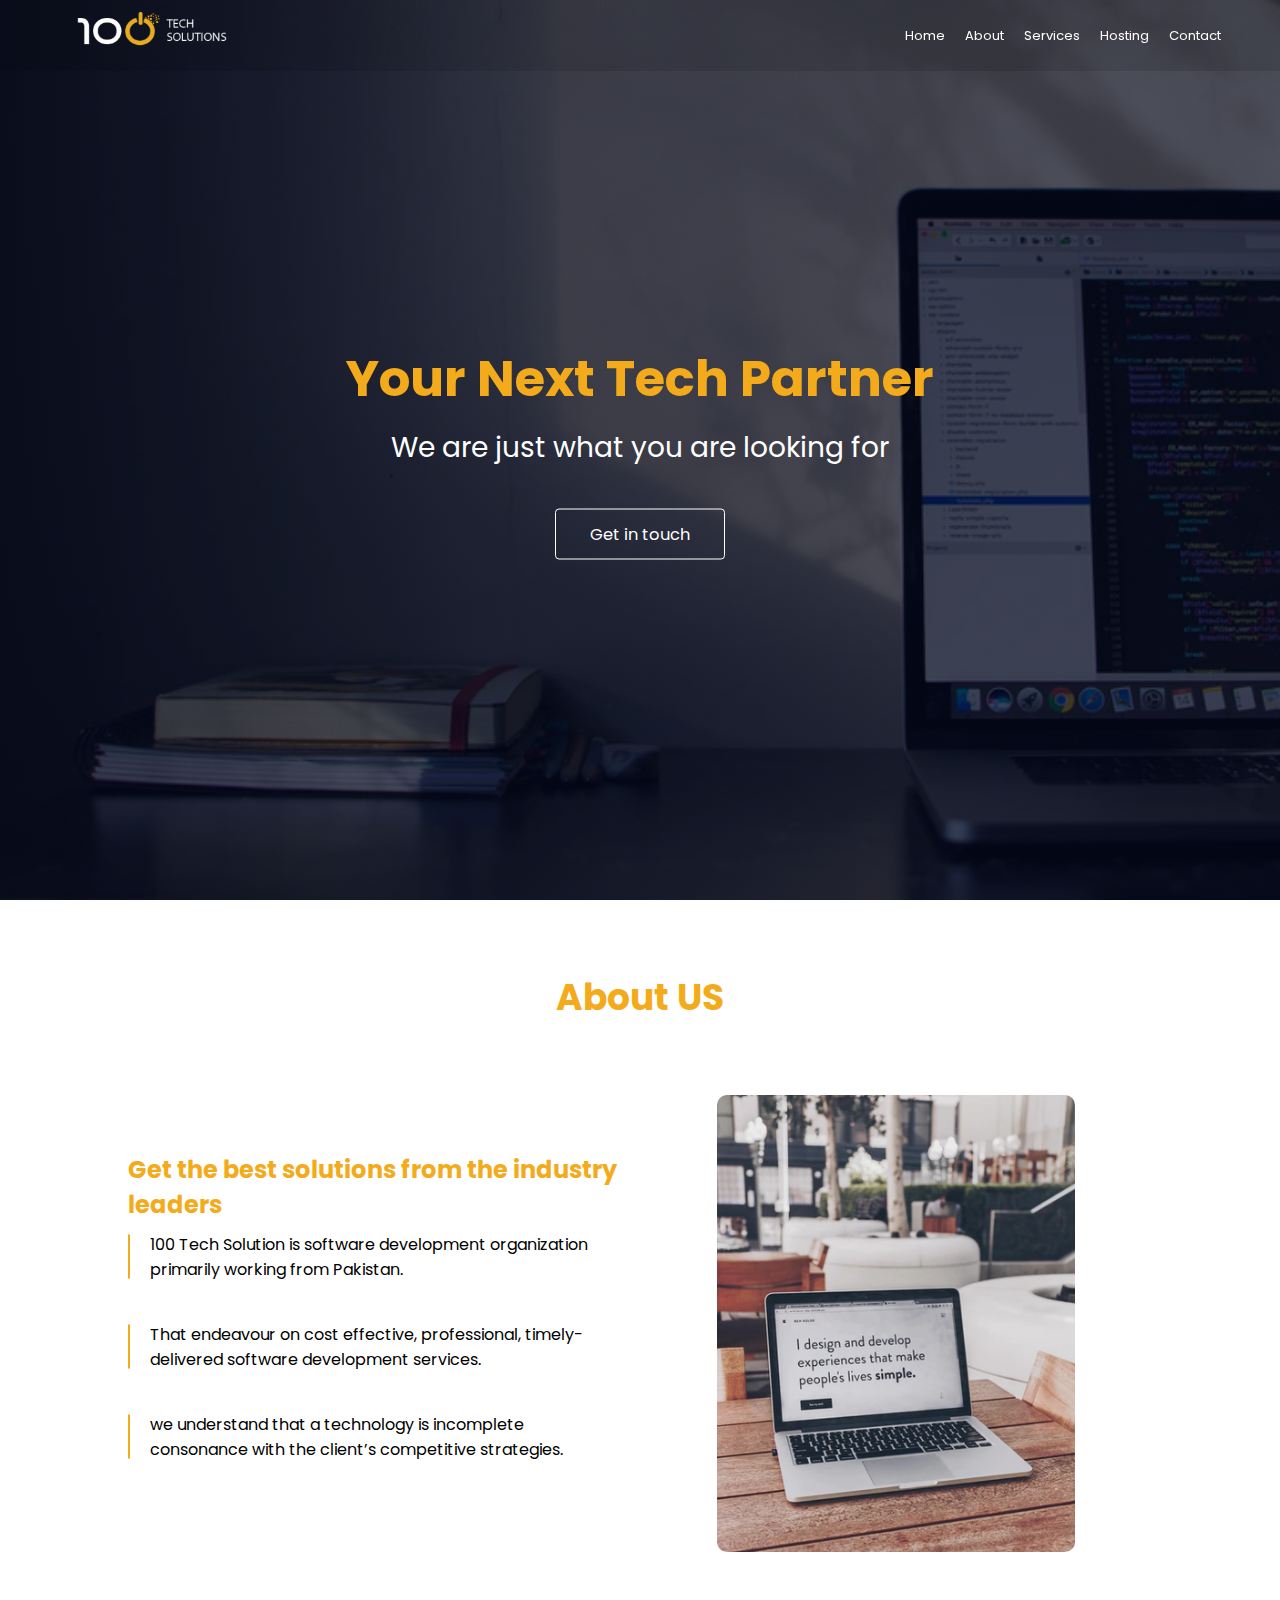
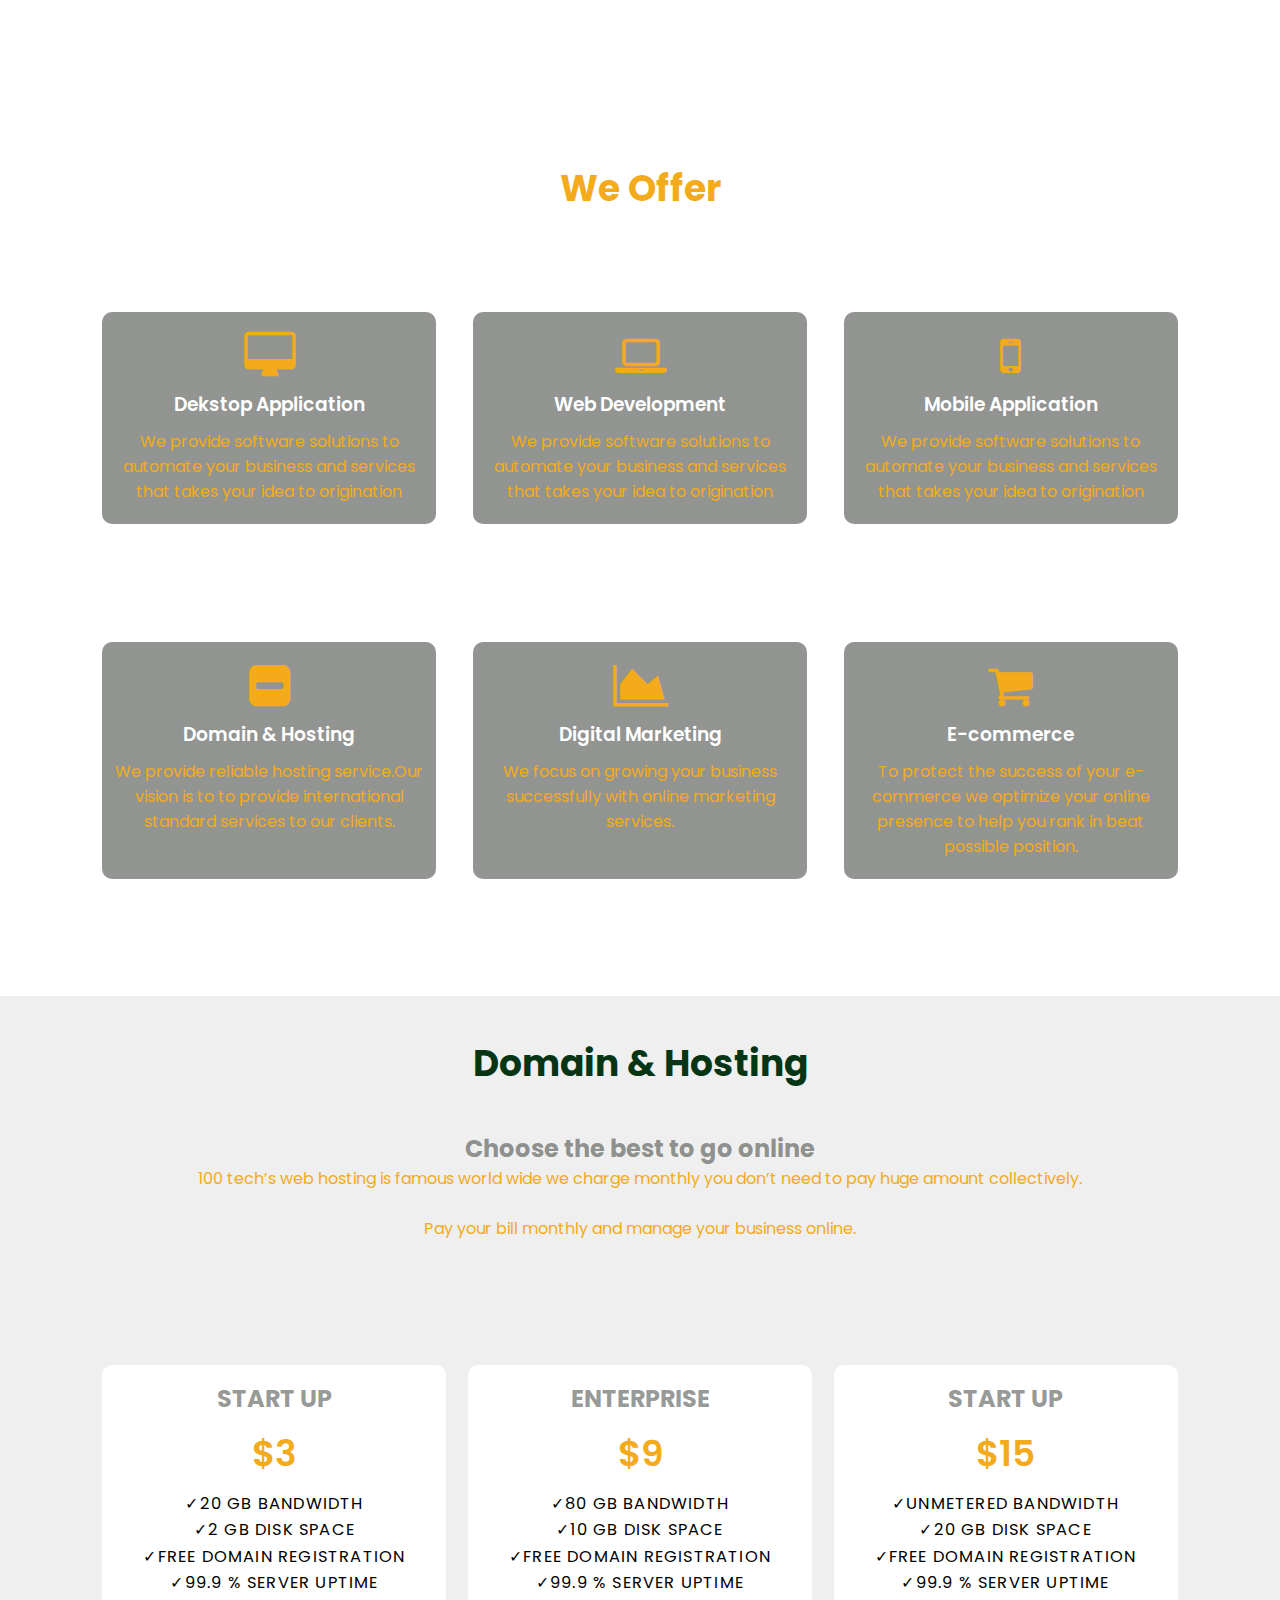
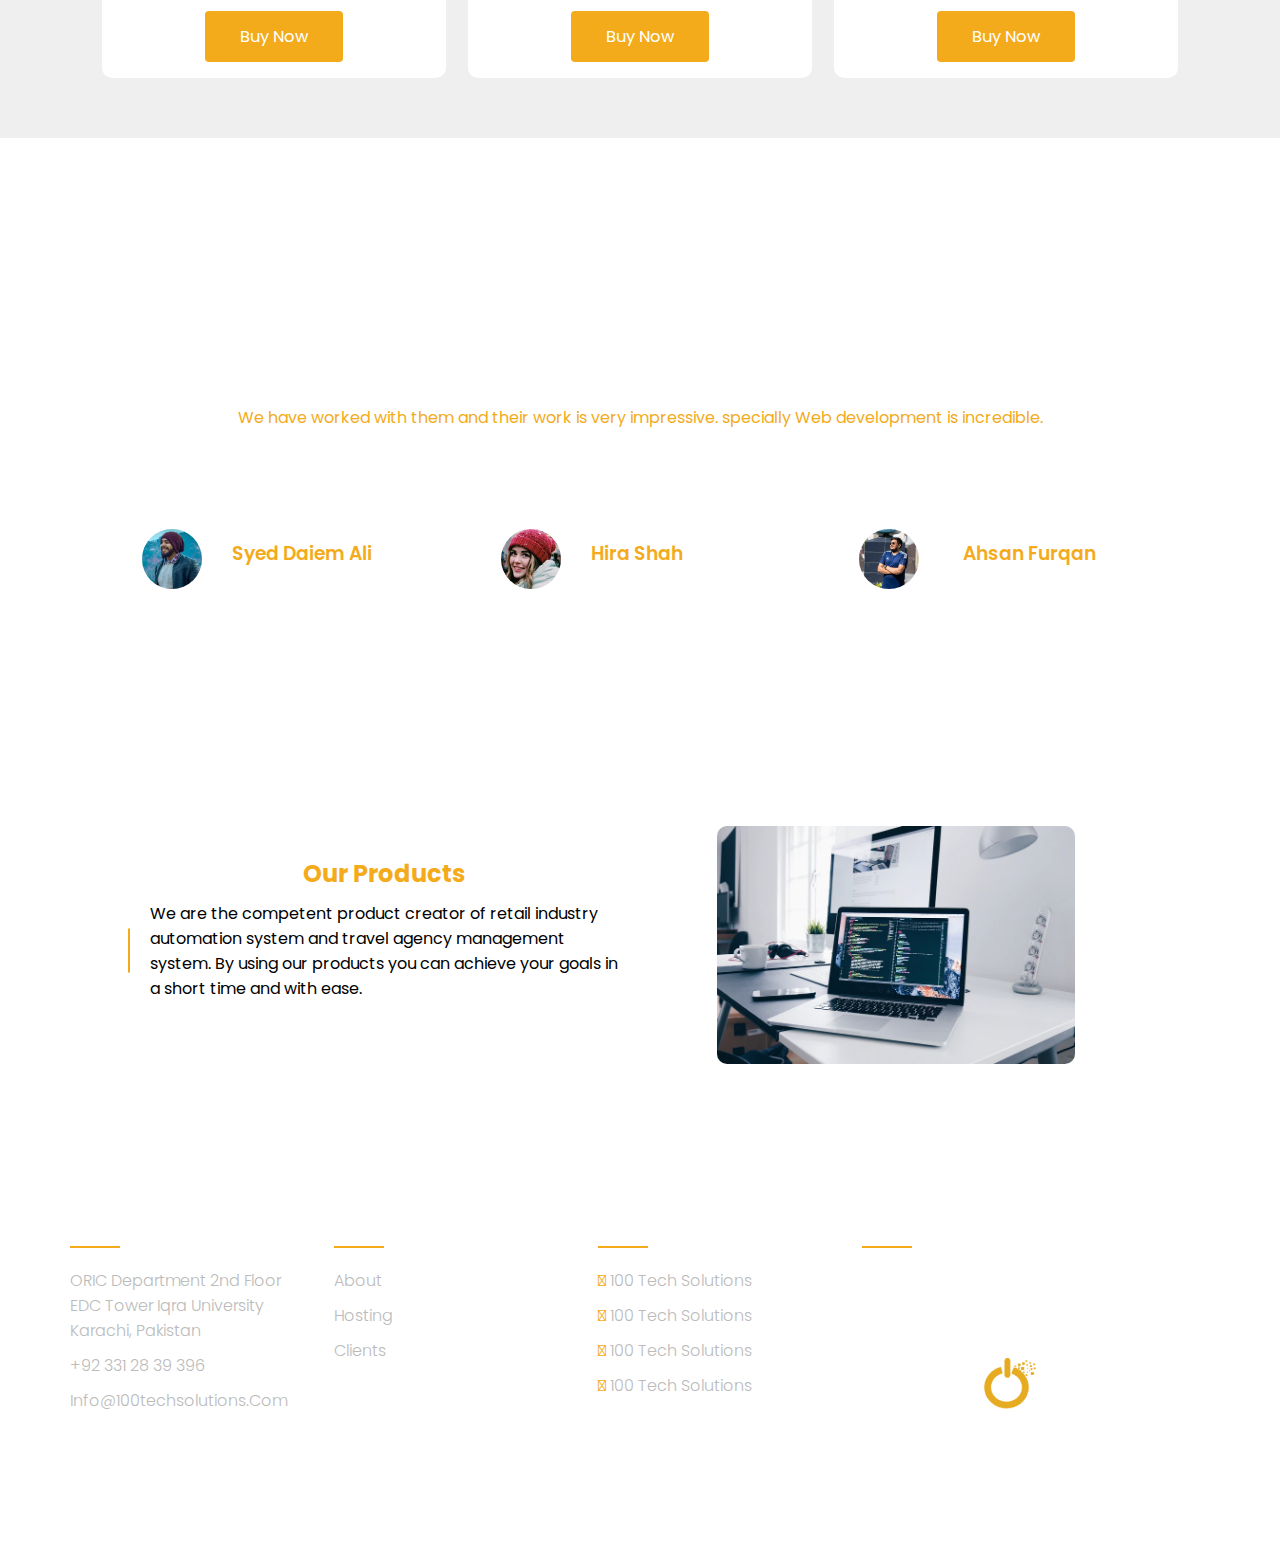
<file: 100techsolution/index.html>
<!DOCTYPE html>
<html lang="en">

<head>
    <meta charset="UTF-8">
    <meta http-equiv="X-UA-Compatible" content="IE=edge">
    <meta name="viewport" content="width=device-width, initial-scale=1.0">
    <title>100 Tech Solutions</title>
    <link rel="stylesheet" href="style.css">
    <link rel="preconnect" href="https://fonts.googleapis.com">
    <link rel="preconnect" href="https://fonts.gstatic.com" crossorigin>
    <link href="https://fonts.googleapis.com/css2?family=Poppins:wght@100;200;300;400;600;700&display=swap"
        rel="stylesheet">
    <link rel="stylesheet" href="https://stackpath.bootstrapcdn.com/font-awesome/4.7.0/css/font-awesome.min.css">
    <link rel="stylesheet" href="https://use.fontawesome.com/releases/v5.15.4/css/all.css"
        integrity="sha384-DyZ88mC6Up2uqS4h/KRgHuoeGwBcD4Ng9SiP4dIRy0EXTlnuz47vAwmeGwVChigm" crossorigin="anonymous">
</head>

<body>
    <section class="header">
        <nav>
            <a href="index.html"><img src="logo.png"></a>
            <div class="nav-links" id="navLinks">
                <i class="fa fa-times" onclick="hideMenu()"></i>

                <ul>
                    <li><a href="/index.html">Home</a></li>
                    <li><a href="/about.html">About</a></li>
                    <li><a href="/services.html">Services</a></li>
                    <li><a href="">Hosting</a></li>
                    <li><a href="">Contact</a></li>

                </ul>
            </div>
            <i class="fa fa-bars" onclick="showMenu()"></i>

        </nav>

        <div class="text-box">
            <h1>Your Next Tech Partner</h1>
            <p>We are just what you are looking for</p>
            <a href="" class="hero-btn">Get in touch</a>
        </div>
    </section>
    <!-- about -->
    <section id="about">

        <div class="heading-text">
            <h1>About US</h1>

        </div>
        <div class="title-text">
            <div class="box">
                <h2>Get the best solutions from the industry leaders</h2>
                <div class="box-desc">
                    <div class="box-icon"><i class="fas fa-shield-alt"></i>

                    </div>
                    <div class="box-text">

                        <p>
                            100 Tech Solution is software development organization primarily working from Pakistan.</p>
                    </div>
                </div>

                <div class="box-desc">
                    <div class="box-icon"><i class="fas fa-shield-alt"></i>

                    </div>
                    <div class="box-text">

                        <p>
                            That endeavour on cost effective, professional, timely-delivered software development
                            services.</p>
                    </div>
                </div>

                <div class="box-desc">
                    <div class="box-icon"><i class="fas fa-shield-alt"></i>

                    </div>
                    <div class="box-text">

                        <p>
                            we understand that a technology is incomplete consonance with the client’s competitive
                            strategies.</p>
                    </div>
                </div>
            </div>
            <div class="box-img">
                <img src="abou1.webp">
            </div>
        </div>


    </section>


    <!--  we offer-->
    <section class="offer">
        <h1 style="font-size:36px; padding: 2rem;color: #f3ab1c;">We Offer</h1>
        <div class="row">
            <div class="colum">
                <i class="fa fa-desktop" style="color: #f3ab1c;"></i>

                <h3 style="color: #fff;">Dekstop Application</h3>
                <p style="color: #f3ab1c; ">We provide software solutions to automate your business and services
                    that takes your idea to
                    origination</p>
            </div>
            <div class="colum">
                <i class="fa fa-laptop" style="color: #f3ab1c;"></i>

                <h3 style="color: #fff;">Web Development</h3>
                <p style="color: #f3ab1c; ">We provide software solutions to automate your business and services
                    that takes your idea to
                    origination</p>
            </div>
            <div class="colum">
                <i class="fa fa-mobile" style="color: #f3ab1c;"></i>

                <h3 style="color: #fff;">Mobile Application</h3>
                <p style="color: #f3ab1c; ">We provide software solutions to automate your business and services
                    that takes your idea to
                    origination</p>
            </div>
        </div>
        <div class="row">
            <div class="colum">
                <i class="fa fa-minus-square" style="color: #f3ab1c;"></i>

                <h3 style="color: #fff;">Domain & Hosting</h3>
                <p style="color: #f3ab1c; ">We provide reliable hosting service.Our vision is to to provide
                    international standard services to
                    our clients.</p>
            </div>
            <div class="colum">
                <i class="fa fa-area-chart" style="color: #f3ab1c;"></i>

                <h3 style="color: #fff;">Digital Marketing</h3>
                <p style="color: #f3ab1c; ">We focus on growing your business successfully with online marketing
                    services.</p>
            </div>
            <div class="colum">
                <i class="fa fa-shopping-cart" style="color: #f3ab1c;"></i>

                <h3 style="color: #fff;">E-commerce</h3>
                <p style="color: #f3ab1c; ">To protect the success of your e-commerce we optimize your online
                    presence to help you rank in beat
                    possible position.</p>
            </div>
        </div>
    </section>
    <!-- host -->
    <section class="host">
        <h1 style="color: rgb(5, 53, 21); font-size: 36px; padding: 40px;">Domain & Hosting</h1>
        <h2 style="color: rgba(2, 8, 0, 0.432);">Choose the best to go online</h2>
        <p style="color: #f3ab1c">100 tech’s web hosting is famous world wide we charge monthly you don’t need to pay
            huge amount collectively.
            <br><br>
            Pay your bill monthly and manage your business online.
        </p>

        <div class="row">
            <div class="host-colum">

                <h2>START UP</h2>
                <h3 style="color: #f3ab1c; font-size: 36px;">$3</h3>
                <p> &check;20 GB BANDWIDTH</p>
                <p> &check;2 GB DISK SPACE</p>
                <p> &check;FREE DOMAIN REGISTRATION</p>
                <p> &check;99.9 % SERVER UPTIME</p>
                <button>Buy Now</button>

            </div>
            <div class="host-colum">
                <h2>ENTERPRISE</h2>
                <h3 style="color: #f3ab1c; font-size: 36px;">$9</h3>
                <p> &check;80 GB BANDWIDTH</p>
                <p> &check;10 GB DISK SPACE</p>
                <p> &check;FREE DOMAIN REGISTRATION</p>
                <p> &check;99.9 % SERVER UPTIME</p>
                <button>Buy Now</button>
            </div>
            <div class="host-colum">
                <h2>START UP</h2>
                <h3 style="color: #f3ab1c; font-size: 36px;">$15</h3>

                <p>&check;UNMETERED BANDWIDTH</p>
                <p>&check;20 GB DISK SPACE</p>
                <p>&check;FREE DOMAIN REGISTRATION</p>
                <p>&check;99.9 % SERVER UPTIME</p>

                <button>Buy Now</button>
            </div>
        </div>
    </section>

    <section class="testimonials">
        <h1 style="color: #fff; font-size: 36px;">Testimonials</h1>

        <p style="color:  #f3ab1c; margin: 3rem;">We have worked with them and their work is very impressive. specially
            Web development is incredible.</p>
        <div class="row">
            <div class="testimonial-col">
                <img src="user.jpg">
                <div>
                    <h3 style="color:  #f3ab1c;">Syed Daiem Ali</h3>
                    <p> Founder</p>
                </div>
            </div>
            <div class="testimonial-col">
                <img src="user1.webp">
                <div>
                    <h3 style="color:  #f3ab1c;">Hira Shah</h3>
                    <p> Marketing</p>
                </div>
            </div>

            <div class="testimonial-col">
                <img src="user2.jpg">
                <div>
                    <h3 style="color:  #f3ab1c;">Ahsan Furqan </h3>
                    <p> Full Stack Developer</p>
                </div>
            </div>
        </div>
    </section>
    <section id="pro">


        <div class="title_text-pro">
            <div class="box-pro">
                <h2>Our Products</h2>
                <div class="box-desc_pro">
                    <div class="box-icon"><i class="fas fa-shield-alt"></i>

                    </div>
                    <div class="box-text_pro">

                        <p>
                            We are the competent product creator of retail industry automation system and travel agency
                            management system. By using our products you can achieve your goals in a short time and with
                            ease.</p>
                    </div>
                </div>




            </div>
            <div class="box-img">
                <img src="pro.webp">
            </div>
        </div>


    </section>
    <footer class="footer">
        <div class="container">
            <div class="row1">
                <div class="footer-col">
                    <h4>Address List</h4>
                    <ul>
                        <li><a href="https://vymaps.com/PK/100-Tech-Solutions-486677128793701/" target="_blank">ORIC Department 2nd Floor EDC Tower Iqra University Karachi, Pakistan</a></li>
                        <li><a href="https://vymaps.com/PK/100-Tech-Solutions-486677128793701/"
                            target="_blank">+92 331 28 39 396</a></li>
                        <li><a href="https://100techsolutions.com/" target="_blank">info@100techsolutions.com</a></li>
                        
                    </ul>
                </div>
                <div class="footer-col">
                    <h4>Link List</h4>
                    <ul>
                        <li><a href="/about.html">About</a></li>
                        <li><a href="/hosting.html">Hosting</a></li>
                        <li><a href="#">Clients</a></li>
                    </ul>
                </div>
                <div class="footer-col">
                    <h4>Social Networks</h4>
                    <ul>
                        <li><a href="https://www.facebook.com/100techsolutions/"><i style="color: #f3ab1c;"class="fab fa-facebook"></i>  100 Tech Solutions</a></li>
                        <li><a href="https://www.instagram.com/100techsolutions/"><i style="color: #f3ab1c;"class="fab fa-instagram"></i>  100 Tech Solutions</a></li>
                        <li><a href="https://www.linkedin.com/company/100techsolutions/mycompany/"><i style="color: #f3ab1c;"class="fab fa-twitter"></i>  100 Tech Solutions</a></li>
                        <li><a href="https://twitter.com/100techsolutions/"><i style="color: #f3ab1c;"class="fab fa-linkedin"></i>  100 Tech Solutions</a></li>
                    </ul>
                </div>
                <div class="footer-col">
                    <h4>Social Logo</h4>
                    <div class="social-links">
                        <a href="https://www.facebook.com/100techsolutions/"><i class="fab fa-facebook"></i></a>
                        <a href="https://www.instagram.com/100techsolutions/"><i class="fab fa-instagram"></i></a>
                        <a href="https://www.linkedin.com/company/100techsolutions/mycompany/"><i class="fab fa-twitter"></i></a>
                        <a href="https://twitter.com/100techsolutions/"><i class="fab fa-linkedin"></i></a>
                    </div>

                    <div class="social-logo">
                     <a href="/index.html"><img src="logo.png"></a>   
                    </div>
                </div>
            </div>
        </div>
    </footer>




    <!-- <div class="footer_container">
        <div class="footer_links">
            <div class="footer_links-wrapper">
                <div class="footer_links-items">
                    <h2 style=" color: #f3ab1c;">Address List</h2>

                    <a href="https://vymaps.com/PK/100-Tech-Solutions-486677128793701/" target="_blank">ORIC Departement
                        2nd Floor EDC
                        Tower Iqra University Karachi,pakistan </a>
                    <a href="https://vymaps.com/PK/100-Tech-Solutions-486677128793701/"
                        target="_blank">+92-331-28-39-396</a>
                    <a href="https://100techsolutions.com/" target="_blank">info@100techsolutions.com</a>

                </div>
                <div class="footer_links-items">
                    <h2 style=" color: #f3ab1c;">Links List</h2>
                    <a href="/">About</a>
                    <a href="/">Hosting</a>
                    <a href="/">clients</a>
                </div>
                <div class="footer_links-items">
                    <h2 style=" color: #f3ab1c;">Social Media</h2>
                    <a href="https://www.instagram.com/100techsolutions/"> <i style="color: #f3ab1c;"
                            class="fab fa-instagram"></i> Instgram</a>
                    <a href="https://www.facebook.com/100techsolutions/"><i style="color: #f3ab1c;"
                            class="fab fa-facebook"></i> Facebook</a>
                    <a href="https://www.linkedin.com/company/100techsolutions/mycompany/"> <i style="color: #f3ab1c;"
                            class="fab fa-linkedin"></i></i> Linked In</a>
                    <a href="https://twitter.com/100techsolutions/"> <i style="color: #f3ab1c;"
                            class="fab fa-twitter"></i> Twitter</a>

                </div>
            </div>

        </div>
        <div class="social_media">
            <div class="social_media-wrap">
                <div class="social_logo">
                    <a href="/" id="footer_logo"><img src="logo.png"></a>
                </div>
                <p class="website_right">&#169; 100 Tech Solutions 2021. All rights
                    reserved.
                </p>
            </div>
            
        </div>
    </div>
    </div> -->
    <!-- products -->
    <!-- <section class="pro">
       
        <h1 style=" color: rgb(5, 53, 21);">Our Products</h1>

        <p> 
            We are the competent product creator of retail industry automation system and travel agency management system. 
            By using our products you can achieve your goals in a short time and with ease.</p>
    </section> -->

    <!-- javaScript -->
    <script>
        var navLinks = document.getElementById("navLinks");
        function showMenu() {
            navLinks.style.right = "0";
        }
        function hideMenu() {
            navLinks.style.right = "-200px";
        }
    </script>

</body>

</html>
</file>
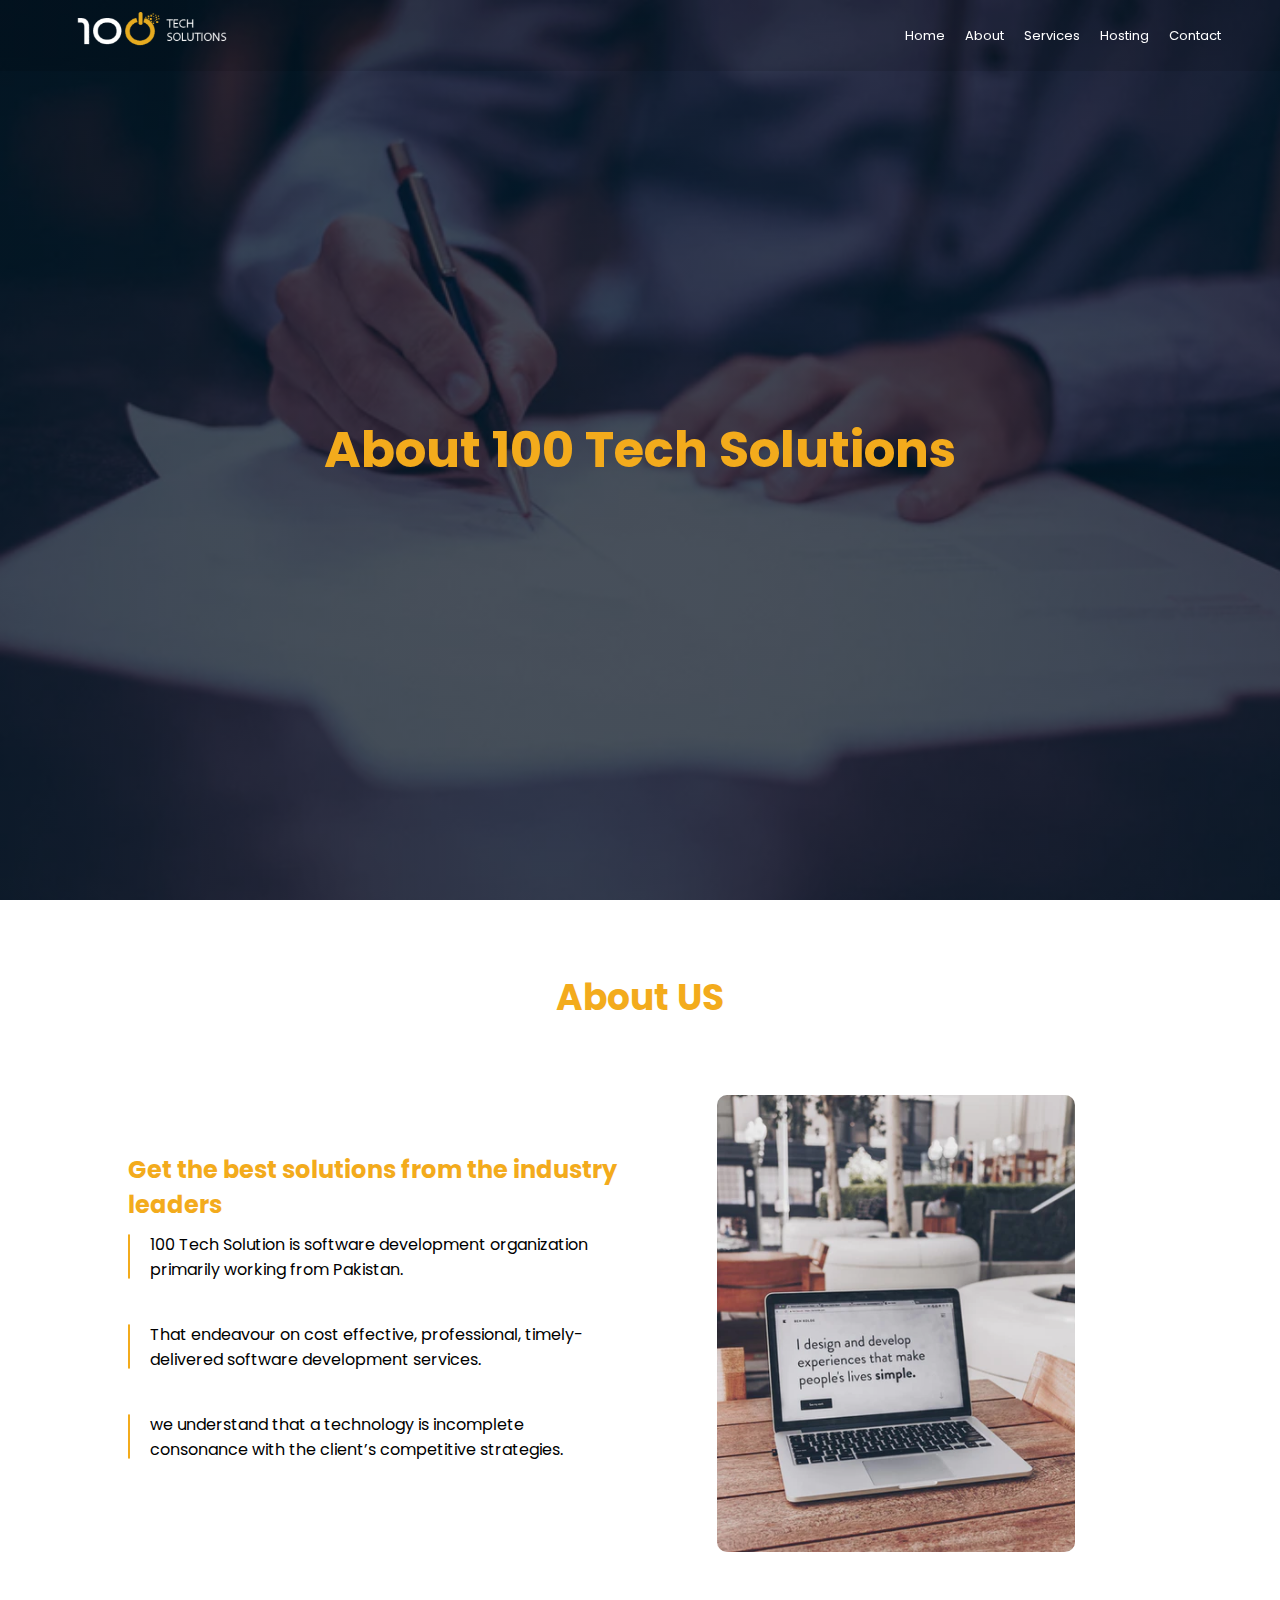
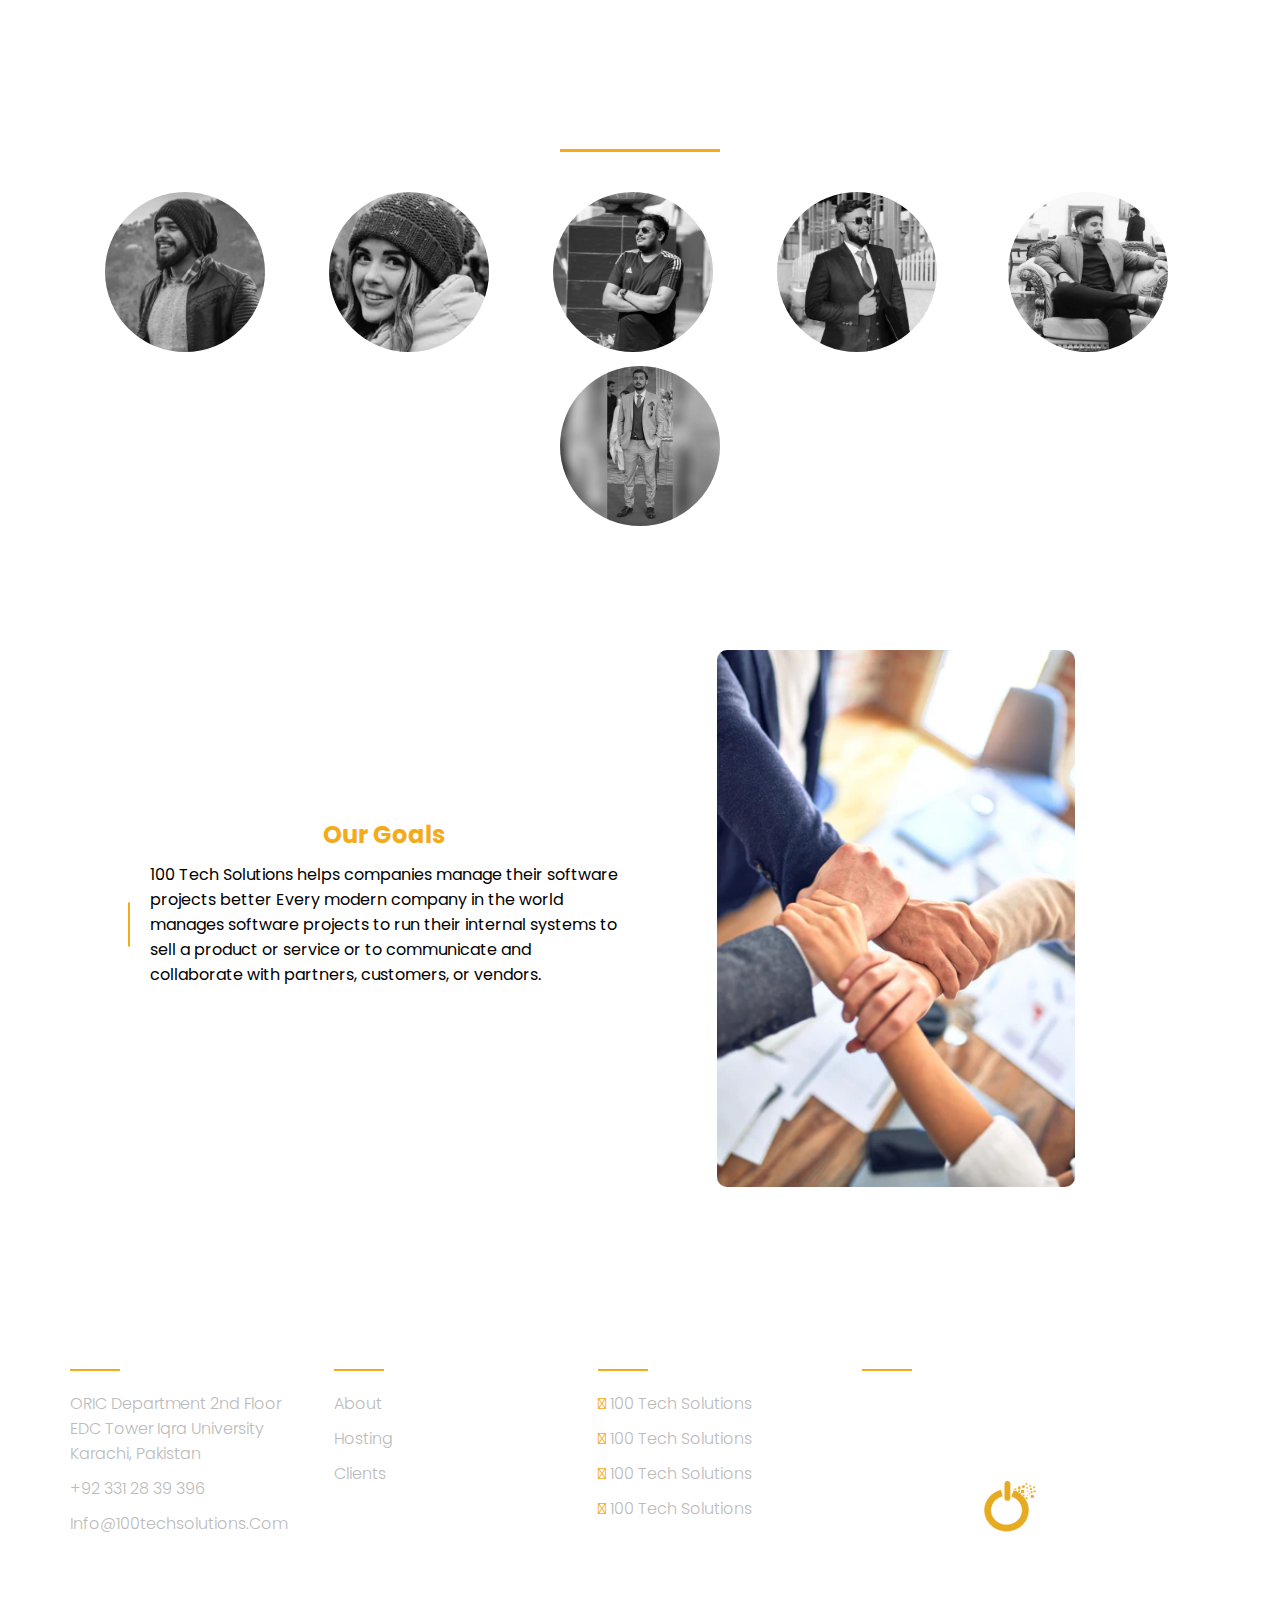
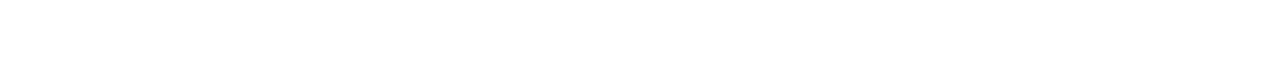
<file: 100techsolution/about.html>
<!DOCTYPE html>
<html lang="en">

<head>
    <meta charset="UTF-8">
    <meta http-equiv="X-UA-Compatible" content="IE=edge">
    <meta name="viewport" content="width=device-width, initial-scale=1.0">
    <title>100 Tech Solutions</title>
    <link rel="stylesheet" href="style1.css">
    <link rel="preconnect" href="https://fonts.googleapis.com">
    <link rel="preconnect" href="https://fonts.gstatic.com" crossorigin>
    <link href="https://fonts.googleapis.com/css2?family=Poppins:wght@100;200;300;400;600;700&display=swap"
        rel="stylesheet">
    <link rel="stylesheet" href="https://stackpath.bootstrapcdn.com/font-awesome/4.7.0/css/font-awesome.min.css">
    <link rel="stylesheet" href="https://use.fontawesome.com/releases/v5.15.4/css/all.css"
        integrity="sha384-DyZ88mC6Up2uqS4h/KRgHuoeGwBcD4Ng9SiP4dIRy0EXTlnuz47vAwmeGwVChigm" crossorigin="anonymous">
</head>

<body>
    <section class="header">
        <nav>
            <a href="index.html"><img src="logo.png"></a>
            <div class="nav-links" id="navLinks">
                <i class="fa fa-times" onclick="hideMenu()"></i>

                <ul>
                    <li><a href="/index.html">Home</a></li>
                    <li><a href="/about.html">About</a></li>
                    <li><a href="/services.html">Services</a></li>
                    <li><a href="">Hosting</a></li>
                    <li><a href="">Contact</a></li>

                </ul>
            </div>
            <i class="fa fa-bars" onclick="showMenu()"></i>

        </nav>

        <div class="text-box">
            <h1>About 100 Tech Solutions</h1>

        </div>
    </section>

    <section id="about">

        <div class="heading-text">
            <h1>About US</h1>

        </div>
        <div class="title-text">
            <div class="box">
                <h2>Get the best solutions from the industry leaders</h2>
                <div class="box-desc">
                    <div class="box-icon"><i class="fas fa-shield-alt"></i>

                    </div>
                    <div class="box-text">

                        <p>
                            100 Tech Solution is software development organization primarily working from Pakistan.</p>
                    </div>
                </div>

                <div class="box-desc">
                    <div class="box-icon"><i class="fas fa-shield-alt"></i>

                    </div>
                    <div class="box-text">

                        <p>
                            That endeavour on cost effective, professional, timely-delivered software development
                            services.</p>
                    </div>
                </div>

                <div class="box-desc">
                    <div class="box-icon"><i class="fas fa-shield-alt"></i>

                    </div>
                    <div class="box-text">

                        <p>
                            we understand that a technology is incomplete consonance with the client’s competitive
                            strategies.</p>
                    </div>
                </div>
            </div>
            <div class="box-img">
                <img src="abou1.webp">
            </div>
        </div>


    </section>
    <div class="team-section" id="11">
        <h1>Our Team</h1>
        <span class="border"></span>
        <div class="ps" >
            <div style="display: inline-block;">
                <a class="noshift" href="#11"><img src="user.jpg" alt=""></a>
                <div class="section" id="us">
                    <span class="name">Syed Diem ALi</span>
                    <span class="border"></span>
                    <p>
                        Founder
                    </p>
                </div>
            
            </div>
            <div style="display: inline-block;">
                <a href="#us1" class="noshift"><img src="user1.webp" alt=""></a>
                <div class="section" id="us1">
                  <span class="name">Hira Shah</span>
                  <span class="border"></span>
                  <p>
                      Marketing
                  </p>
             
                  </div>    
            </div>
            <div style="display: inline-block;">
            <a href="#us2" class="noshift"><img src="user2.jpg" alt=""></a>
            <div class="section" id="us2">
                <span class="name">Ahsan Furqan</span>
                <span class="border"></span>
                <p>
                    Full Stack Developer
                </p>
            </div>
            </div>
            <div style="display: inline-block;">
            <a href="#us3" class="noshift"><img src="user3.jpg" alt=""></a>
            <div class="section" id="us3">
                <span class="name">Mohammad Zain</span>
                <span class="border"></span>
                <p>
                    Devops
                </p>
            </div>
            </div>
            <div style="display: inline-block;">
            <a href="#us4" class="noshift"><img src="user4.jpg" alt=""></a>
            <div class="section" id="us4">
                <span class="name">Muhammad Huzaifa</span>
                <span class="border"></span>
                <p>
                    Front-end Developer
                </p>
            </div>
            </div>
            <div style="display: inline-block;">
            <a href="#us5" class="noshift"><img src="user5.jpg" alt=""></a>
            <div class="section" id="us5">
                <span class="name">Shariq Usman</span>
                <span class="border"></span>
                <p>
                    Wordpress Developer
                </p>
        </div>
    </div>
</div>

</div>
        
       
      
        
       
    <!-- <section class="testimonials">
        <h1 style="color: #fff; font-size: 36px;">Our Team</h1>
        <div class="row">
            <div class="testimonial-col">
                <img src="user.jpg">
                <div>
                    <h3 style="color:  #f3ab1c;">Syed Daiem Ali</h3>
                    <p> Founder</p>
                </div>
            </div>
            <div class="testimonial-col">
                <img src="user1.webp">
                <div>
                    <h3 style="color:  #f3ab1c;">Hira Shah</h3>
                    <p> Marketing</p>
                </div>
            </div>

        
        
            <div class="testimonial-col">
                <img src="user2.jpg">
                <div>
                    <h3 style="color:  #f3ab1c; ">Ahsan Furqan </h3>
                    <p> Full Stack Developer</p>
                </div>
            </div>
        
        
        
            
        </div>
        <div class="row" style="margin: 20px;">
            <div class="testimonial-col" >
                <img src="user3.jpg">
                <div>
                    <h3 style="color:  #f3ab1c; ">Mohammad Zain</h3>
                    <p> Front-end Developer</p>
                </div>
            </div>
            <div class="testimonial-col" >
                <img src="user4.jpg">
                <div>
                    <h3 style="color:  #f3ab1c; ">Huzaifa Khan </h3>
                    <p> Front-end Developer</p>
                </div>
            </div>
        </div>
    </section> -->
    <section id="goal">
        <div class="title_text-goal">
            <div class="box-goal">
                <h2>Our Goals</h2>
                <div class="box-desc_goal">
                    <div class="box-icon"><i class="fas fa-shield-alt"></i>

                    </div>
                    <div class="box-text_goal">

                        <p>
                            100 Tech Solutions helps companies manage their software projects better Every
                            modern company in the world manages software projects to run their internal systems to
                            sell a product or service or to communicate and collaborate with partners, customers, or
                            vendors.</p>
                    </div>
                </div>
            </div>
            <div class="box-img">
                <img src="goals.webp">
            </div>
        </div>


    </section>


    <footer class="footer">
        <div class="container">
            <div class="row1">
                <div class="footer-col">
                    <h4>Address List</h4>
                    <ul>
                        <li><a href="https://vymaps.com/PK/100-Tech-Solutions-486677128793701/" target="_blank">ORIC Department 2nd Floor EDC Tower Iqra University Karachi, Pakistan</a></li>
                        <li><a href="https://vymaps.com/PK/100-Tech-Solutions-486677128793701/"
                            target="_blank">+92 331 28 39 396</a></li>
                        <li><a href="https://100techsolutions.com/" target="_blank">info@100techsolutions.com</a></li>
                        
                    </ul>
                </div>
                <div class="footer-col">
                    <h4>Link List</h4>
                    <ul>
                        <li><a href="/about.html">About</a></li>
                        <li><a href="/hosting.html">Hosting</a></li>
                        <li><a href="#">Clients</a></li>
                    </ul>
                </div>
                <div class="footer-col">
                    <h4>Social Networks</h4>
                    <ul>
                        <li><a href="https://www.facebook.com/100techsolutions/"><i style="color: #f3ab1c;"class="fab fa-facebook"></i>  100 Tech Solutions</a></li>
                        <li><a href="https://www.instagram.com/100techsolutions/"><i style="color: #f3ab1c;"class="fab fa-instagram"></i>  100 Tech Solutions</a></li>
                        <li><a href="https://www.linkedin.com/company/100techsolutions/mycompany/"><i style="color: #f3ab1c;"class="fab fa-twitter"></i>  100 Tech Solutions</a></li>
                        <li><a href="https://twitter.com/100techsolutions/"><i style="color: #f3ab1c;"class="fab fa-linkedin"></i>  100 Tech Solutions</a></li>
                    </ul>
                </div>
                <div class="footer-col">
                    <h4>Social Logo</h4>
                    <div class="social-links">
                        <a href="https://www.facebook.com/100techsolutions/"><i class="fab fa-facebook"></i></a>
                        <a href="https://www.instagram.com/100techsolutions/"><i class="fab fa-instagram"></i></a>
                        <a href="https://www.linkedin.com/company/100techsolutions/mycompany/"><i class="fab fa-twitter"></i></a>
                        <a href="https://twitter.com/100techsolutions/"><i class="fab fa-linkedin"></i></a>
                    </div>

                    <div class="social-logo">
                     <a href="/index.html"><img src="logo.png"></a>   
                    </div>
                </div>
            </div>
        </div>
    </footer>

    <!-- footer -->
    <!-- <div class="footer_container">
        <div class="footer_links">
            <div class="footer_links-wrapper">
                <div class="footer_links-items">
                    <h2 style=" color: #f3ab1c;">Address List</h2>

                    <a href="https://vymaps.com/PK/100-Tech-Solutions-486677128793701/" target="_blank">ORIC Departement
                        2nd Floor EDC
                        Tower Iqra University Karachi,pakistan </a>
                    <a href="https://vymaps.com/PK/100-Tech-Solutions-486677128793701/"
                        target="_blank">+92-331-28-39-396</a>
                    <a href="https://100techsolutions.com/" target="_blank">info@100techsolutions.com</a>

                </div>
                <div class="footer_links-items">
                    <h2 style=" color: #f3ab1c;">Links List</h2>
                    <a href="/">About</a>
                    <a href="/">Hosting</a>
                    <a href="/">clients</a>
                </div>
                <div class="footer_links-items">
                    <h2 style=" color: #f3ab1c;">Social Media</h2>
                    <a href="https://www.instagram.com/100techsolutions/"> <i style="color: #f3ab1c;"
                            class="fab fa-instagram"></i> Instgram</a>
                    <a href="https://www.facebook.com/100techsolutions/"><i style="color: #f3ab1c;"
                            class="fab fa-facebook"></i> Facebook</a>
                    <a href="https://www.linkedin.com/company/100techsolutions/mycompany/"> <i style="color: #f3ab1c;"
                            class="fab fa-linkedin"></i></i> Linked In</a>
                    <a href="https://twitter.com/100techsolutions/"> <i style="color: #f3ab1c;"
                            class="fab fa-twitter"></i> Twitter</a>

                </div>
            </div>

        </div>
        <div class="social_media">
            <div class="social_media-wrap">
                <div class="social_logo">
                    <a href="/" id="footer_logo"><img src="logo.png"></a>
                </div>
                <p class="website_right">&#169; 100 Tech Solutions 2021. All rights
                    reserved.
                </p>
            </div>
           
        </div>
    </div>
    </div> -->
    <!-- products -->
    <!-- <section class="pro">
       
        <h1 style=" color: rgb(5, 53, 21);">Our Products</h1>

        <p> 
            We are the competent product creator of retail industry automation system and travel agency management system. 
            By using our products you can achieve your goals in a short time and with ease.</p>
    </section> -->

    <!-- javaScript -->
    <script>
        var navLinks = document.getElementById("navLinks");
        function showMenu() {
            navLinks.style.right = "0";
        }
        function hideMenu() {
            navLinks.style.right = "-200px";
        }

        $("noshift").click(function(e){
            event.preventDefault();
        })
    </script>

</body>

</html>
</file>
<file: 100techsolution/style.css>
body{
    background-image: linear-gradient(rgba(4,9,30,0.7),rgba(4,9,30,0.7)),url('head.webp');
    background-size: cover;
    background-attachment: fixed;
    height: 100vh;
    position: relative;
    /* clip-path: polygon(0% 0% , 100% 0% , 100% 90% , 0% 100%);  */
}
*{
    margin: 0 ;
    padding: 0;
    font-family: 'Poppins', sans-serif;
    
}

.header{
    min-height: 100vh; 
    width: 100%;
    
    /* background-image: linear-gradient(rgba(4,9,30,0.7),rgba(4,9,30,0.7)),url('head.webp');
    background-position: center;
    background-size: cover; */
     /* position: relative; */
   /* clip-path: polygon(0% 0% , 100% 0% , 100% 90% , 0% 100%);  */
}

nav{
    display: flex;
     padding: 2% 6%; 
    justify-content: space-between;
    align-items: center;
    background-color: rgba(0,0,0,0.1); 
     height: 20px; 
    position: fixed; 
    width: 90%;
    z-index: 1;
}

nav img{
    width: 150px;
}

.nav-links{
    flex: 1;
    text-align: right;
}

.nav-links ul li{
    list-style: none;
    display: inline-block;
    padding: 8px;
    position: relative;
}

.nav-links ul li a{
    color: #fff;
    text-decoration: none;
    font-size: 13px;
    
}

.nav-links ul li ::after{
    content: '';
    width: 0%;
    height: 2px;
    background: #f3ab1c;
    display: block;
    margin: auto;
    transition: 0.5s;
}

.nav-links ul li :hover::after{
    width: 100%;
}

.text-box{
    width: 90%;
    color: #f3ab1c;
    position: absolute;
    top: 50%;
    left: 50%;
    transform: translate(-50%,-50%);
    text-align: center;

}
.text-box h1{
    font-size: 50px;

}
.text-box p{
    margin: 10px 0 40px;
    font-size: 28px;
    color: #fff;
}


.hero-btn{
    display: inline-block;
    text-decoration: none;
    color: #fff;
    border: 1px solid #fff;
    padding: 12px 34px;
    font-size: 1.02em;
    background: transparent;
    position: relative;
    cursor: pointer;
    border-radius: 4px;
   
}
.hero-btn:hover{
    border: 1px solid #f3ab1c;
    background:  #f3ab1c;
    transition: 1s;
}



nav .fa{
    display: none;
}

@media (max-width:700px) {
    .text-box h1{
        font-size: 20px;
    
    }
    .nav-links ul li{
        display: block;

    }
    .nav-links{
        position: absolute;
        background: #f3ab1c;
        height: 100vh;
        width: 200px;
        top: 0;
        right: -200px;
        text-align: left ;
        z-index: 2;
        transition: 1s;
    }
    nav .fa{
        display: block;
        color: #fff;
        margin: 22px;
        cursor: pointer;

    }

    .nav-links ul{
        padding: 30px;
    }
}
/* about section */
#about{
    background: #fff;
    width: 100%;
    padding: 70px 0;
    position: relative;
    
}
.heading-text{
    text-align: center;
    padding-bottom: 70px;
}
.heading-text h1{
    margin: auto;
    font-size: 36px;
    color: #f3ab1c;
    font-weight: bold;
    position: relative;
    
}


.title-text{
    width: 80%;
    margin: auto;
    display: flex;
    flex-wrap: wrap;
    align-items: center;
    text-align: center;
}

.box{
    flex-basis: 50%;
}

.box-img{
    flex-basis: 50%;
    margin: auto;
}

.box-img img{
    width: 70%;
    border-radius: 10px;
}

.box h2{
    text-align: left;
    margin-bottom: 10px;
    font-weight: 100px;
    color: #f3ab1c;
}

.box-desc{
    display: flex;
    align-items: center;
    margin-bottom: 40px;
}

.box-icon .fas{
    width: 50px;
    height: 50px;
    font-size: 30px;
    line-height: 50px;
    border-radius: 8px;
    color: #f3ab1c;
    border: 1px solid #f3ab1c; 
}
.box-text{
    padding:  0 20px;
    text-align: initial;
   
}


@media screen and (max-width:770px) {
    .box{
        flex-basis: 100%;
    }
    .box-img{
        flex-basis: 100%;
        margin: auto;
    }
    .box-img img{
        width: 100%;
    }
}
/* .about{
    margin: 10px 0 40px;
    width: 90%;
    color: #131313;
    position: relative;
    top: 40%; 
    padding: 10% 0;
    
 
}

.about h1{
    padding: 2%;
    margin: 10px 0 40px;
    font-size: 36px;
    text-align: center;  
}
.about h3 {
    font-size: 28px;
    text-align: center;
}

.about p{
    margin: 10px 0 40px;
    font-size:1.02em;
   text-align: center;
   line-height: 1.6;
   letter-spacing: 1.2px;
}


@media(max-width:700px){
    .about h1{
        
        margin: 10px 0 40px;
        font-size: 28px;
        text-align: center;  
    }
} */
/* offer section */

.offer{
    /* background-image: linear-gradient(rgba(4,9,30,0.7),rgba(4,9,30,0.7)),url('offer.webp'); */
    width: 100%;
    position: relative;
    margin: auto;
    text-align: center;
    padding-top: 100px;
    /* background-position: center;
    background-size: cover; */
    /* clip-path: polygon(0% 0% , 100% 0% , 100% 100% , 0% 100%); */
    
    
}



.row{
    margin-top: 5%;
    margin: 5% 8%;
    display: flex;
    justify-content: space-between;
}
.colum{
    flex-basis: 31%;
    background: linear-gradient(rgba(2, 8, 0, 0.432));
    border-radius: 10px;
    margin-bottom: 5%;
    padding: 20px 12px;
    box-sizing: border-box;
    transition: 0.5s;
}
h3{
    text-align: center;
    font-weight:600 ;
    margin: 10px 0 ;
}

div .fa{
    font-size: 3rem;
}

.colum:hover{
    box-shadow: 0 0 20px 0px rgba(2, 51, 1, 0.404) ;
     background:rgba(2, 3, 10, 0.7); 
     transition: 1.5s;
}

@media(max-width:700px){
    .row{
        flex-direction: column;
    }
}

/* host */

.host{
    width: 100%;
    background: #efefef;
    margin: auto;
    text-align: center;
   position: relative;
}

.host-colum{
    background: #fff;
    flex-basis: 32%;
    border-radius: 10px;
    margin-top: 60px;
    margin-bottom: 60px;
    position: relative;
    overflow: hidden;
    box-sizing: border-box;
    transition: 0.5s;
    padding: 1rem;
    justify-content: space-between;
}

.host-colum h2{
    color: rgba(2, 8, 0, 0.432);
}
.host-colum button{
    display: inline-block;
    text-decoration: none;
    color: white;
    border: 1px solid #df090900;
    padding: 12px 34px;
    font-size: 1.02em;
    background:  #f3ab1c ;
    position: relative;
    cursor: pointer;
    border-radius: 4px;
    align-items: center;
    margin-top: 15px;
}
.host-colum p{
    font-size: 1.02em;
    line-height: 1.6;
   letter-spacing: 1.2px;

}

.host-colum:hover{
    box-shadow: 0 0 20px 0px rgba(0,0,0,0.2) ;
}

/* testimonials */
.testimonials{
    /* background-image: linear-gradient(rgba(4,9,30,0.7),rgba(4,9,30,0.7)),url('div1.webp'); */
    width: 100%;
    margin: auto;
    padding-top: 100px;
    text-align: center;
    /* background-position: center;
    background-size: cover;*/
    position: relative; 
}

.testimonial-col{
    flex-basis:50% ;
    border-radius: 5px;
    margin-bottom: 5%;
    text-align: left;
    background:transparent;
    padding: 35px;
    cursor: pointer;
    display: flex;

}
.testimonial-col img{
    height: 60px;
    margin-left: 5px;
    margin-right: 30px;
    border-radius: 50%;
}

.testimonial-col p{
    font-size: 1.02em;
    padding: 0%;
    color: white;
}

@media(max-width:700px){
    .testimonial-col img{
       
        margin-left: 0px;
        margin-right: 15px;
       
    } 
}
/* products */
#pro{
    background: #fff;
    width: 100%;
    padding: 70px 0;
  position: relative;
}
/* .heading-text{
    text-align: center;
    padding-bottom: 70px;
}
.heading-text h1{
    margin: auto;
    font-size: 36px;
    color: #f3ab1c;
    font-weight: bold;
    position: relative;
    
} */


.title_text-pro{
    width: 80%;
    margin: auto;
    display: flex;
    flex-wrap: wrap;
    align-items: center;
    text-align: center;
}

.box-pro{
    flex-basis: 50%;
}

.box-img{
    flex-basis: 50%;
    margin: auto;
}

.box-img img{
    width: 70%;
    border-radius: 10px;
}

.box-pro h2{
    text-align: center;
    margin-bottom: 10px;
    font-weight: 100px;
    color: #f3ab1c;
}

.box-desc_pro{
    display: flex;
    align-items: center;
    margin-bottom: 40px;
}

.box-icon .fas{
    width: 50px;
    height: 50px;
    font-size: 30px;
    line-height: 50px;
    border-radius: 8px;
    color: #f3ab1c;
    border: 1px solid #f3ab1c; 
}
.box-text_pro{
    padding:  0 20px;
    text-align: initial;
   
}


@media screen and (max-width:770px) {
    .box-pro{
        flex-basis: 100%;
    }
    .box-img{
        flex-basis: 100%;
        margin: auto;
    }
    .box-img img{
        width: 100%;
    }
}
/* Footer */

.container{
    max-width: 1170px;
    margin: auto;
    position: relative;
}
.row1{
    display: flex;
    flex-wrap: wrap;
}

.footer{
    padding: 70px 0;
    position: relative;
}
ul{
    list-style: none;
}
.footer-col{
    width: 20%;
    padding: 0 15px;
}
.footer-col h4{
    font-size: 18px;
    color: #fff;
    text-transform: capitalize;
    margin-bottom: 30px;
    line-height: 1.5;
    font-weight: 500;
    position: relative;
}

.footer-col h4::before{
    content: '';
    position: absolute;
    left: 0;
    bottom: -10px;
    background-color: #f3ab1c;
    height: 2px;
    box-sizing: border-box;
    width: 50px;
}
.footer-col ul li:not(:last-child){
    margin-bottom: 10px;
}
.footer-col ul li a{
    font-size: 16px;
    text-transform: capitalize;
    color: #ffffff;
    text-decoration: none;
    font-weight: 300;
    color: #bbbbbb;
    display: block;
    transition: all 0.3s ease;
}

.footer-col ul li a:hover{
    color: #f3ab1c;
    padding-left: 8px;
}

.footer-col .social-links a{
    display: inline-block;
    height: 40px;
    width: 40px;
    background-color: rgba(255,255,255,0.2);
    margin-right: 10px 10px 0;
    text-align: center;
    line-height: 40px;
    color: #ffffff;
    border-radius: 50px;
    transition: all 0.5s ease;
}
.footer-col .social-links a:hover{
    color: #f3ab1c;
    background-color: #fff;

}

.footer-col .social-logo{
    /* margin: auto; */
    padding: 50px;
}

@media (max-width:767px) {
    .footer-col{
        width: 50%;
        margin-bottom: 30px;
    }
}










/* .pro{
    margin: 100px auto;
    width: 100%;
    background: rgba(255, 255, 255, 0.596);
    /* background-image: linear-gradient(rgba(0,0,0,0.7),rgba(0,0,0,0.7)),url(div2.webp); */
    /* background-position: center; */
    /* background-size: cover;  */
    /* border-radius: 10px; */
    /* text-align: center;
    padding: 100px 0;} */ 

/* footer */
/* .footer_container{
   
    padding: 2rem 0;
    display: flex;
    flex-direction: column;
    justify-content: center;
    align-items:center ;
    position: relative;
    
    
    
}

#footer_logo{
    color:#fff;
    display: flex;
    align-items: center;
    cursor: pointer;
    text-decoration: none;
    font-size: 2rem;
}

.footer_links{
    width: 100%;
    max-width: 1000px;
    display: flex;
    justify-content: center;
}
.footer_links-wrapper{
    display: flex;
}

.footer_links-items{
    display: flex;
    flex-direction: column;
    align-items: flex-start;
    margin: 16px;
    text-align: left;
    width: 300px;
    box-sizing: border-box;
}
.footer_links-items  h2{
    margin-bottom: 16px;
}

.footer_links-items > h2{
    color: #fff;
}

.footer_links-items a{
    color: #fff;
    text-decoration: none;
    margin-bottom: 0.5rem;
}

.footer_links-items a:hover{
    color: #f3ab1c;;
    transition: 0.3s ease-out;
} */
/* social Icons */

/* .social_icon-link{
    color: #f3ab1c;;
    font-size: 24px;
}

.social_media{
    max-width: 1000px;
    width: 100%;
}

.social_media-wrap{
    display: flex;
    justify-content: space-between;
    align-items: center;
    width: 90%;
    max-width: 1000px;
    margin: 40px auto 0 auto;
}
.social_icons{
    display: flex;
    justify-content: space-between;
    align-items: center;
    width: 240px;
}

.social_logo{
    color: #f3ab1c;;
    justify-self: flex-start;
    margin-left: 20px;
    cursor: pointer;
    text-decoration: none;
    font-size: 2rem;
    display: flex;
    align-items: center;
    margin-bottom: 16px;

}

.website_right  {
    color: #fff;
}

@media screen and (max-width:440px){
    .footer_links-items{
        margin: 0;
        padding: 10px;
        width: 100%;
        
    }
    
    
} */









































/* .pro{
    width: 80%;
    margin: auto;
    text-align: center;
    padding-top: 50px;

}
.pro-col{
    flex-basis:50%;
    margin-bottom: 30px;
    position: relative;
    box-sizing: border-box;
    padding: 1rem; 
}
.pro-col h1{
    font-size: 36px;
    text-align: left;
}

.pro-col p{
   font-size: 1.02em;
   text-align: left;
   line-height: 1.2;
   letter-spacing: 1.2px;
}

.pro-col img{
    max-width: 400px;
    border-style: solid;
    border-width: 10px;
    border-color: #fff;
    box-shadow: 0px 0px 10px 0px rgba(0,0,0,.5);
    display:flex;
}

@media(max-width:700px){
    .pro-col img{
        max-width: 400px;
    } 
} */



/* .pro{
    margin: 10px 0 40px;
    width: 90%;
    color: #131313;
    position: relative;
    top: 50%; 
    padding: 10% 0;
}
.pro h1{
    padding: 2%;
    margin: 20px 50px;
    font-size: 36px;
    text-align: left;
}


.pro p{
    margin: 20px 50px;
   font-size: 1.02em;
   text-align: left;
   line-height: 1.2;
   letter-spacing: 1.2px;

}

@media (max-width:700){
    .pro h1{
        padding: 2%;
        margin: 20px 50px;
        font-size: 36px;
        text-align: left;
    }
    .pro p{
        margin: 20px 50px;
       font-size: 1.02em;
       text-align: left;
       line-height: 1.2;
       letter-spacing: 1.2px;
    
    }
  
} */
</file>
<file: 100techsolution/style1.css>
body{
    background-image: linear-gradient(rgba(4,9,30,0.7),rgba(4,9,30,0.7)),url('aboutus.webp');
    background-size: cover;
    background-attachment: fixed;
    height: 100vh;
    /* clip-path: polygon(0% 0% , 100% 0% , 100% 90% , 0% 100%);  */
}
*{
    margin: 0 ;
    padding: 0;
    font-family: 'Poppins', sans-serif;
    
}

.header{
    min-height: 100vh; 
    width: 100%;
    
    /* background-image: linear-gradient(rgba(4,9,30,0.7),rgba(4,9,30,0.7)),url('head.webp');
    background-position: center;
    background-size: cover; */
     /* position: relative; */
   /* clip-path: polygon(0% 0% , 100% 0% , 100% 90% , 0% 100%);  */
}

nav{
    display: flex;
     padding: 2% 6%; 
    justify-content: space-between;
    align-items: center;
    background-color: rgba(0,0,0,0.1); 
     height: 20px; 
    position: fixed; 
    width: 90%;
    z-index: 1;
}

nav img{
    width: 150px;
}

.nav-links{
    flex: 1;
    text-align: right;
}

.nav-links ul li{
    list-style: none;
    display: inline-block;
    padding: 8px;
    position: relative;
}

.nav-links ul li a{
    color: #fff;
    text-decoration: none;
    font-size: 13px;
    
}

.nav-links ul li ::after{
    content: '';
    width: 0%;
    height: 2px;
    background: #f3ab1c;
    display: block;
    margin: auto;
    transition: 0.5s;
}

.nav-links ul li :hover::after{
    width: 100%;
}

.text-box{
    width: 90%;
    color: #f3ab1c;
    position: absolute;
    top: 50%;
    left: 50%;
    transform: translate(-50%,-50%);
    text-align: center;

}
.text-box h1{
    font-size: 50px;

}
.text-box p{
    margin: 10px 0 40px;
    font-size: 28px;
    color: #fff;
}


.hero-btn{
    display: inline-block;
    text-decoration: none;
    color: #fff;
    border: 1px solid #fff;
    padding: 12px 34px;
    font-size: 1.02em;
    background: transparent;
    position: relative;
    cursor: pointer;
    border-radius: 4px;
   
}
.hero-btn:hover{
    border: 1px solid #f3ab1c;
    background:  #f3ab1c;
    transition: 1s;
}



nav .fa{
    display: none;
}

@media (max-width:700px) {
    .text-box h1{
        font-size: 20px;
    
    }
    .nav-links ul li{
        display: block;

    }
    .nav-links{
        position: absolute;
        background: #f3ab1c;
        height: 100vh;
        width: 200px;
        top: 0;
        right: -200px;
        text-align: left ;
        z-index: 2;
        transition: 1s;
    }
    nav .fa{
        display: block;
        color: #fff;
        margin: 22px;
        cursor: pointer;

    }

    .nav-links ul{
        padding: 30px;
    }
}

/* about section */
#about{
    background: #fff;
    width: 100%;
    padding: 70px 0;
  position: relative;
}
.heading-text{
    text-align: center;
    padding-bottom: 70px;
}
.heading-text h1{
    margin: auto;
    font-size: 36px;
    color: #f3ab1c;
    font-weight: bold;
    position: relative;
    
}


.title-text{
    width: 80%;
    margin: auto;
    display: flex;
    flex-wrap: wrap;
    align-items: center;
    text-align: center;
}

.box{
    flex-basis: 50%;
}

.box-img{
    flex-basis: 50%;
    margin: auto;
}

.box-img img{
    width: 70%;
    border-radius: 10px;
}

.box h2{
    text-align: left;
    margin-bottom: 10px;
    font-weight: 100px;
    color: #f3ab1c;
}

.box-desc{
    display: flex;
    align-items: center;
    margin-bottom: 40px;
}

.box-icon .fas{
    width: 50px;
    height: 50px;
    font-size: 30px;
    line-height: 50px;
    border-radius: 8px;
    color: #f3ab1c;
    border: 1px solid #f3ab1c; 
}
.box-text{
    padding:  0 20px;
    text-align: initial;
   
}

.team-section{
    width: 100%;    
}
@media screen and (max-width:770px) {
    .box{
        flex-basis: 100%;
    }
    .box-img{
        flex-basis: 100%;
        margin: auto;
    }
    .box-img img{
        width: 100%;
    }
}

.team-section{
    overflow: hidden;
    text-align: center;
    /* padding: 60px; */
    position: relative;
    
}

.team-section h1{
    text-transform: uppercase;
    margin-bottom: 60px;
    color: #fff;
    font-size: 40px;
}
.border{
    display: block;
    margin: auto;
    width: 160px;
    height: 3px;
    background: #f3ab1c;   
    margin-bottom: 40px; 
}
.ps{
    width:100%;
    margin-bottom: 40px;
    display: inline-block;
   /* position: relative; */
}
.ps a{
    display: inline-block;
    margin: 0 30px;
    width: 160px;
    height: 160px;
    overflow: hidden;
    border-radius: 50%;
}
.ps a img{
    width: 100%;
    filter: grayscale(100%);
    transition: 0.4s all;
}
.ps  a{
    display: inline-block;
    margin: 0 30px;
    width: 160px;
    height: 160px;
    overflow: hidden;
    border-radius: 50%;
}
.ps div a img{
    width: 100%;
    filter: grayscale(100%);
    transition: 0.4s all;
}
.ps div a:hover > img{
    filter: none;
}

.section{
 
  margin: auto;
  font-size: 20px;
  color: #fff;  
  text-align: center;
  height: 0;
  overflow: hidden;
  
}
.section:target{
    height: auto;
    /* padding: 5px; */
    /* position: relative; */
}
.name{
    display: block;
    margin-bottom: 30px;
    text-align: center;
    text-transform: uppercase;
    font-size: 22px;
    position: relative;
}

/* testimonials  */
/* .testimonials{
    
    width: 100%;
    margin: auto;
    padding-top: 100px;
    text-align: center;
    
    position: relative; 
}
h1::after{
    content: '';
    background: #f3ab1c;
    display: block;
    height: 3px;
    width: 150px;
    margin: 10px auto;
}
.testimonial-col{
    flex-basis:44% ;
    border-radius: 5px;
    margin-bottom: 5%;
    text-align: left;
    background:transparent;
    padding: 35px;
    cursor: pointer;
    display: flex;
   

}
.testimonial-col img{
    height: 60px;
    margin-left: 5px;
    margin-right: 30px;
    border-radius: 50%;
}

.testimonial-col p{
    font-size: 1.02em;
    padding: 0%;
    color: white;
}
.row{
    margin-top: 5%;
    
    display: block ruby;
    justify-content: space-between;
}
.colum{
    flex-basis: 31%;
    background: linear-gradient(rgba(2, 8, 0, 0.432));
    border-radius: 10px;
    margin-bottom: 5%;
    padding: 20px 12px;
    box-sizing: border-box;
    transition: 0.5s;
    
}
@media(max-width:700px){
    .testimonial-col img{
       
        margin-left: 0px;
        margin-right: 15px;
       
    } 
    .row{
        margin-top: 5%;
        width: 100%;
        display: grid;
    }
} */

#goal{
    background: #fff;
    width: 100%;
    padding: 70px 0;
  position: relative;
}
 .heading-text{
    text-align: center;
    padding-bottom: 70px;
}
.heading-text h1{
    margin: auto;
    font-size: 36px;
    color: #f3ab1c;
    font-weight: bold;
    position: relative;
    
}


.title_text-goal{
    width: 80%;
    margin: auto;
    display: flex;
    flex-wrap: wrap;
    align-items: center;
    text-align: center;
}

.box-goal{
    flex-basis: 50%;
}

.box-img{
    flex-basis: 50%;
    margin: auto;
}

.box-img img{
    width: 70%;
    border-radius: 10px;
}

.box-goal h2{
    text-align: center;
    margin-bottom: 10px;
    font-weight: 100px;
    color: #f3ab1c;
}

.box-desc_goal{
    display: flex;
    align-items: center;
    margin-bottom: 40px;
}

.box-icon .fas{
    width: 50px;
    height: 50px;
    font-size: 30px;
    line-height: 50px;
    border-radius: 8px;
    color: #f3ab1c;
    border: 1px solid #f3ab1c; 
}
.box-text_goal{
    padding:  0 20px;
    text-align: initial;
   
}


@media screen and (max-width:770px) {
    .box-goal{
        flex-basis: 100%;
    }
    .box-img{
        flex-basis: 100%;
        margin: auto;
    }
    .box-img img{
        width: 100%;
    }
}
/* Footer */


.container{
    max-width: 1170px;
    margin: auto;
    position: relative;
}
.row1{
    display: flex;
    flex-wrap: wrap;
}

.footer{
    padding: 70px 0;
    position: relative;
}
ul{
    list-style: none;
}
.footer-col{
    width: 20%;
    padding: 0 15px;
}
.footer-col h4{
    font-size: 18px;
    color: #fff;
    text-transform: capitalize;
    margin-bottom: 30px;
    line-height: 1.5;
    font-weight: 500;
    position: relative;
}

.footer-col h4::before{
    content: '';
    position: absolute;
    left: 0;
    bottom: -10px;
    background-color: #f3ab1c;
    height: 2px;
    box-sizing: border-box;
    width: 50px;
}
.footer-col ul li:not(:last-child){
    margin-bottom: 10px;
}
.footer-col ul li a{
    font-size: 16px;
    text-transform: capitalize;
    color: #ffffff;
    text-decoration: none;
    font-weight: 300;
    color: #bbbbbb;
    display: block;
    transition: all 0.3s ease;
}

.footer-col ul li a:hover{
    color: #f3ab1c;
    padding-left: 8px;
}

.footer-col .social-links a{
    display: inline-block;
    height: 40px;
    width: 40px;
    background-color: rgba(255,255,255,0.2);
    margin-right: 10px 10px 0;
    text-align: center;
    line-height: 40px;
    color: #ffffff;
    border-radius: 50px;
    transition: all 0.5s ease;
}
.footer-col .social-links a:hover{
    color: #f3ab1c;
    background-color: #fff;

}

.footer-col .social-logo{
    /* margin: auto; */
    padding: 50px;
}

@media (max-width:767px) {
    .footer-col{
        width: 50%;
        margin-bottom: 30px;
    }
}




/* .footer_container{
    
    padding: 2rem 0;
    display: flex;
    flex-direction: column;
    justify-content: center;
    align-items:center;
    position: relative;
  
    
    
}

#footer_logo{
    color:#fff;
    display: flex;
    align-items: center;
    cursor: pointer;
    text-decoration: none;
    font-size: 2rem;
}

.footer_links{
    width: 100%;
    max-width: 1000px;
    display: flex;
    justify-content: center;
}
.footer_links-wrapper{
    display: flex;
}

.footer_links-items{
    display: flex;
    flex-direction: column;
    align-items: flex-start;
    margin: 16px;
    text-align: left;
    width: 300px;
    box-sizing: border-box;
}
.footer_links-items  h2{
    margin-bottom: 16px;
}

.footer_links-items > h2{
    color: #fff;
}

.footer_links-items a{
    color: #fff;
    text-decoration: none;
    margin-bottom: 0.5rem;
}

.footer_links-items a:hover{
    color: #f3ab1c;;
    transition: 0.3s ease-out;
}


.social_icon-link{
    color: #f3ab1c;;
    font-size: 24px;
}

.social_media{
    max-width: 1000px;
    width: 100%;
}

.social_media-wrap{
    display: flex;
    justify-content: space-between;
    align-items: center;
    width: 90%;
    max-width: 1000px;
    margin: 40px auto 0 auto;
}
.social_icons{
    display: flex;
    justify-content: space-between;
    align-items: center;
    width: 240px;
}

.social_logo{
    color: #f3ab1c;;
    justify-self: flex-start;
    margin-left: 20px;
    cursor: pointer;
    text-decoration: none;
    font-size: 2rem;
    display: flex;
    align-items: center;
    margin-bottom: 16px;

}

.website_right  {
    color: #fff;
}

@media screen and (max-width:440px){
    .footer_links-items{
        margin: 0;
        padding: 10px;
        width: 100%;
    }
     
    
}*/
</file>
